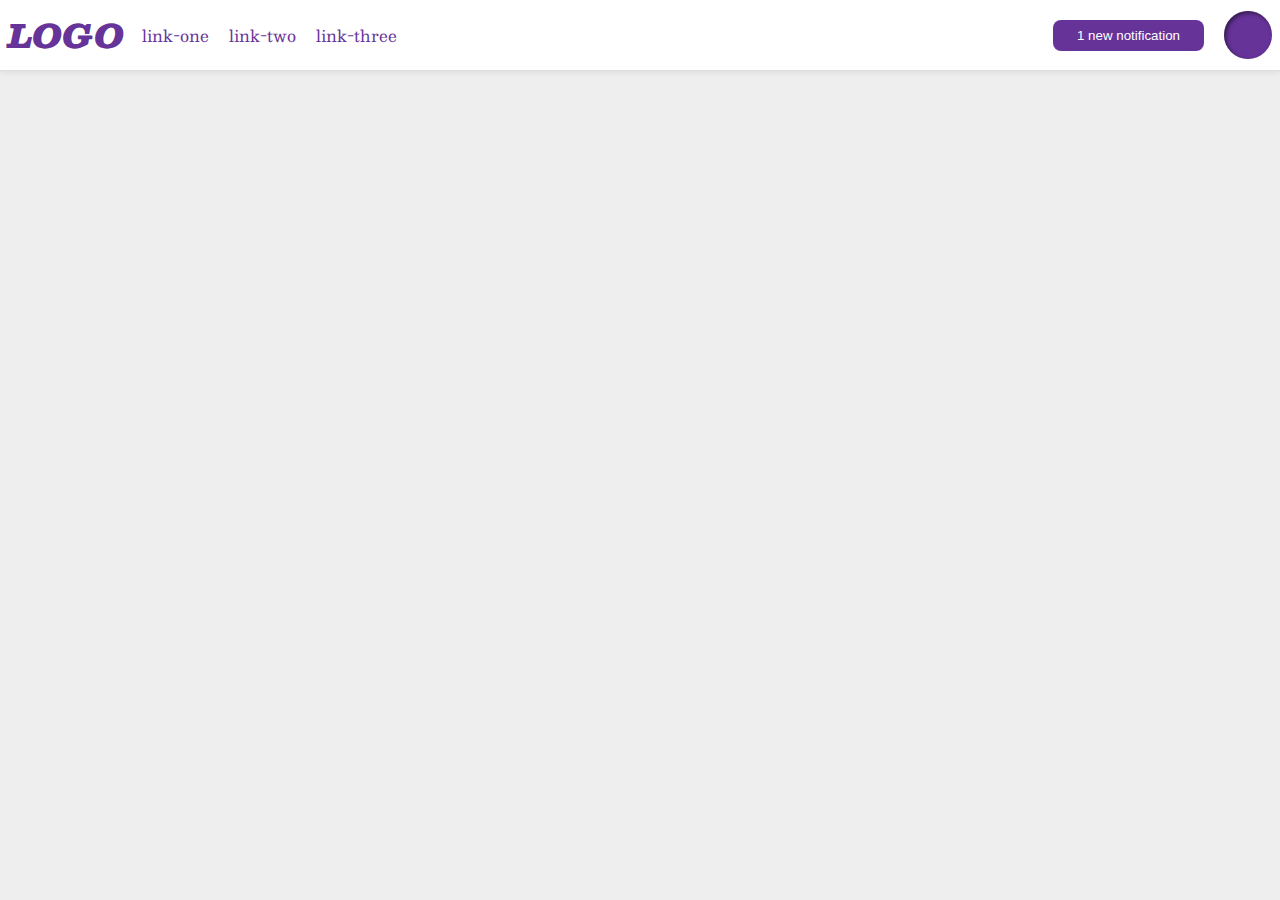
<file: flex/03-flex-header-2/index.html>
<!DOCTYPE html>
<html lang="en">
  <head>
    <meta charset="UTF-8">
    <meta http-equiv="X-UA-Compatible" content="IE=edge">
    <meta name="viewport" content="width=device-width, initial-scale=1.0">
    <title>Flex Header 2</title>
    <link rel="stylesheet" href="style.css">
  </head>
  <body>
    <div class="header">
      <div class="left-container">
      <div class="logo">
        LOGO
      </div>
      <ul class="links">
        <li><a href="google.com">link-one</a></li>
        <li><a href="google.com">link-two</a></li>
        <li><a href="google.com">link-three</a></li>
      </ul>
    </div>
    <div class="right-container">
      <button class="notifications">
        1 new notification
      </button>
      <div class="profile-image"></div>
    </div>
    </div>
  </body>
</html>
</file>
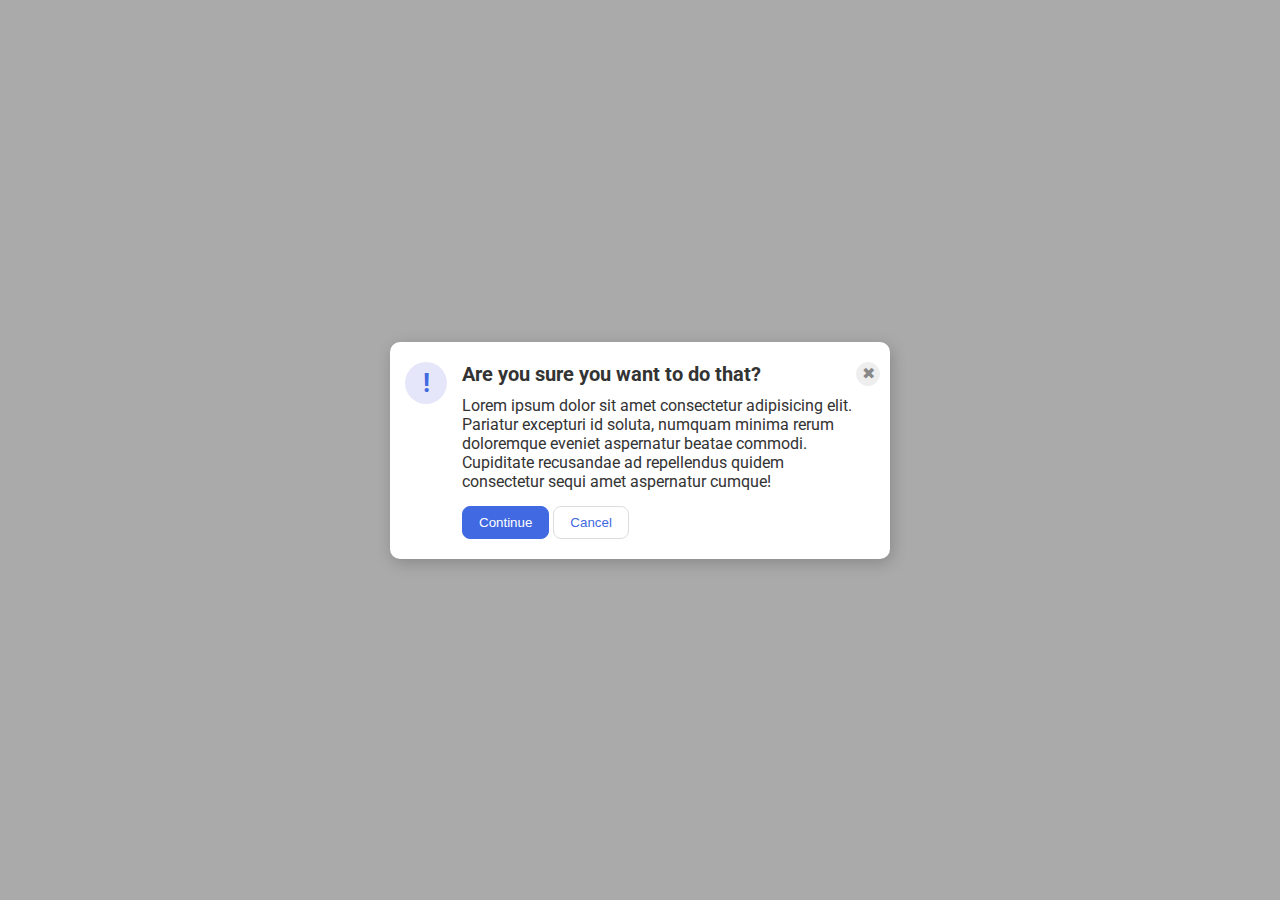
<file: flex/05-flex-modal/index.html>
<!DOCTYPE html>
<html lang="en">
  <head>
    <meta charset="UTF-8">
    <meta http-equiv="X-UA-Compatible" content="IE=edge">
    <meta name="viewport" content="width=device-width, initial-scale=1.0">
    <link rel="stylesheet" href="style.css">
    <title>Modal</title>
  </head>
  <body>
    <div class="modal">
      <div class="icon">!</div>
      <div class="text-block">
      <div class="header">Are you sure you want to do that?</div>
      <div class="text">Lorem ipsum dolor sit amet consectetur adipisicing elit. Pariatur excepturi id soluta, numquam minima rerum doloremque eveniet aspernatur beatae commodi. Cupiditate recusandae ad repellendus quidem consectetur sequi amet aspernatur cumque!</div>
      <button class="continue">Continue</button>
      <button class="cancel">Cancel</button>
    </div>
    <div><button class="close-button">✖</button></div>
    </div>
  </body>
</html>
</file>
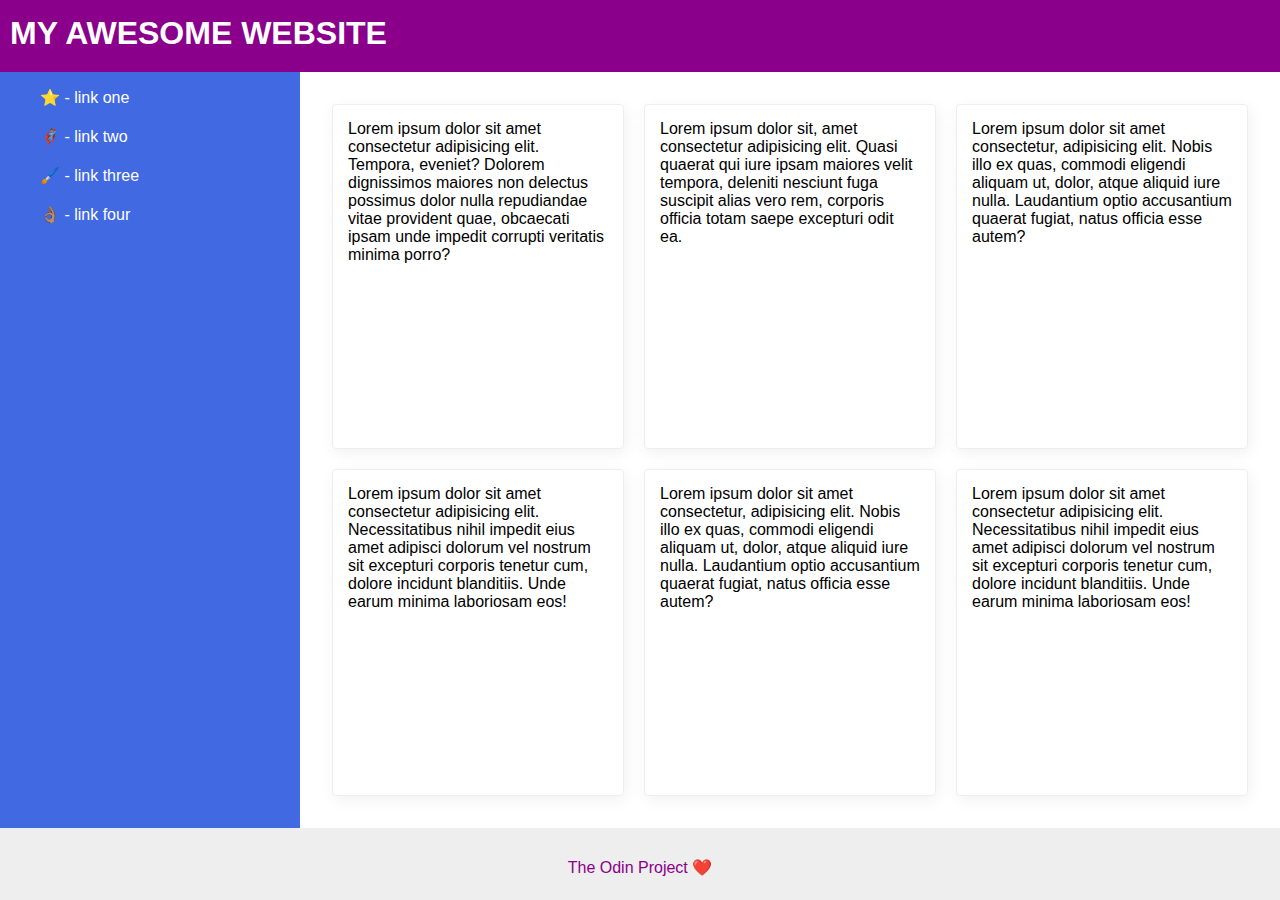
<file: flex/07-flex-layout-2/index.html>
<!DOCTYPE html>
<html lang="en">
  <head>
    <meta charset="UTF-8">
    <meta http-equiv="X-UA-Compatible" content="IE=edge">
    <meta name="viewport" content="width=device-width, initial-scale=1.0">
    <title>The Holy Grail</title>
    <link rel="stylesheet" href="style.css">
  </head>
  <body>
    <div class="header">
      <p>MY AWESOME WEBSITE</p>
    </div>
    <div class="middle">
    <div class="sidebar">
      <ul>
        <li><a href="#">⭐ - link one</a></li>
        <li><a href="#">🦸🏽‍♂️ - link two</a></li>
        <li><a href="#">🖌️ - link three</a></li>
        <li><a href="#">👌🏽 - link four</a></li>
      </ul>
    </div>
<div class="cards">
    <div class="card">Lorem ipsum dolor sit amet consectetur adipisicing elit. Tempora, eveniet? Dolorem dignissimos maiores non delectus possimus dolor nulla repudiandae vitae provident quae, obcaecati ipsam unde impedit corrupti veritatis minima porro?</div>
    <div class="card">Lorem ipsum dolor sit, amet consectetur adipisicing elit. Quasi quaerat qui iure ipsam maiores velit tempora, deleniti nesciunt fuga suscipit alias vero rem, corporis officia totam saepe excepturi odit ea.</div>
    <div class="card">Lorem ipsum dolor sit amet consectetur, adipisicing elit. Nobis illo ex quas, commodi eligendi aliquam ut, dolor, atque aliquid iure nulla. Laudantium optio accusantium quaerat fugiat, natus officia esse autem?</div>
    <div class="card">Lorem ipsum dolor sit amet consectetur adipisicing elit. Necessitatibus nihil impedit eius amet adipisci dolorum vel nostrum sit excepturi corporis tenetur cum, dolore incidunt blanditiis. Unde earum minima laboriosam eos!</div>
    <div class="card">Lorem ipsum dolor sit amet consectetur, adipisicing elit. Nobis illo ex quas, commodi eligendi aliquam ut, dolor, atque aliquid iure nulla. Laudantium optio accusantium quaerat fugiat, natus officia esse autem?</div>
    <div class="card">Lorem ipsum dolor sit amet consectetur adipisicing elit. Necessitatibus nihil impedit eius amet adipisci dolorum vel nostrum sit excepturi corporis tenetur cum, dolore incidunt blanditiis. Unde earum minima laboriosam eos!</div>
  </div>
</diV>
    <div class="footer">
      <p>The Odin Project ❤️</p>
    </div>
  </body>
</html>
</file>
<file: flex/03-flex-header-2/style.css>
/* this is some magical font-importing.  
you'll learn about it later. */
@import url('https://fonts.googleapis.com/css2?family=Besley:ital,wght@0,400;1,900&display=swap');

body {
  margin: 0;
  background: #eee;
  font-family: Besley, serif;
}

.header {
  background: white;
  border-bottom: 1px solid #ddd;
  box-shadow: 0 0 8px rgba(0,0,0,.1);
  display: flex;
  align-items: center;
  gap: center;
}

.profile-image {
  background: rebeccapurple;
  box-shadow: inset 2px 2px 4px rgba(0,0,0,.5);
  border-radius: 50%;
  width: 48px;
  height: 48px;
  flex-basis: auto;
  margin-left: 20px;
  margin-right: 8px;
  
}

.logo {
  color: rebeccapurple;
  font-size: 32px;
  font-weight: 900;
  font-style: italic;
  margin: 8px;
}

button {
  border: none;
  border-radius: 8px;
  background: rebeccapurple;
  color: white;
  padding: 8px 24px;
}

a {
  /* this removes the line under our links */
  text-decoration: none;
  color: rebeccapurple;
}

ul {
  list-style-type: none;
  gap: 20px;
  display: flex;
  justify-content: flex-start;
  align-items: center;
  margin-left: -30px;
}

.left-container {
  flex: 1;
  display: flex;
  align-items: center;
}

.right-container {
  flex: 1;
  display: flex;
  justify-content: flex-end;
  align-items: center;
}
</file>
<file: flex/05-flex-modal/style.css>
@import url('https://fonts.googleapis.com/css2?family=Roboto:wght@400;700&display=swap');

html, body {
  height: 100%;
}

body {
  font-family: Roboto, sans-serif;
  margin: 0;
  background: #aaa;
  color: #333;
  /* I'll give you this one for free lol */
  display: flex;
  align-items: center;
  justify-content: center;
}

.modal {
  background: white;
  width: 480px;
  border-radius: 10px;
  box-shadow: 2px 4px 16px rgba(0,0,0,.2);
  display: flex;
  padding: 20px 10px;
}

.icon {
  color: royalblue;
  font-size: 26px;
  font-weight: 700;
  background: lavender;
  width: 42px;
  height: 42px;
  border-radius: 50%;
  display: flex;
  align-items: center;
  justify-content: center;
  flex: 0 0 auto;
  margin-left: 5px;
}

.close-button {
  background: #eee;
  border-radius: 50%;
  color: #888;
  font-weight: 400;
  font-size: 16px;
  height: 24px;
  width: 24px;
  display: flex;
  align-items: center;
  justify-content: center;
  border: 1px solid #eee;
  padding: 0;
}

button {
  cursor: pointer;
  padding: 8px 16px;
  border-radius: 8px;
}

button.continue {
  background: royalblue;
  border: 1px solid royalblue;
  color: white;
}

button.cancel {
  background: white;
  border: 1px solid #ddd;
  color: royalblue;
}

.text-block {
  margin-left: 15px;
}

.header {
  font-size: 20px;
  font-weight: bold;
  margin-bottom: 10px;
}

.text {
  margin-bottom: 15px;
}
</file>
<file: flex/07-flex-layout-2/style.css>
body {
  font-family: -apple-system, BlinkMacSystemFont, 'Segoe UI', Roboto, Oxygen, Ubuntu, Cantarell, 'Open Sans', 'Helvetica Neue', sans-serif;
  margin: 0;
  min-height: 100vh;
  display: flex;
  flex-direction: column;
  justify-content: space-between;
}

.header {
  height: 72px;
  background: darkmagenta;
  color: white;
  font-weight: bold;
  font-size: 32px;
}

.header > p {
margin-top: 15px;
margin-bottom: 15px;
margin-left: 10px;
}

.footer {
  height: 72px;
  background: #eee;
  color: darkmagenta;
  text-align: center;
}

.footer > p {
  margin-top: 30px;
  margin-bottom: 30px;
}

.sidebar {
  width: 300px;
  background: royalblue;
  box-sizing: border-box;
}

.card {
  border: 1px solid #eee;
  box-shadow: 2px 4px 16px rgba(0,0,0,.06);
  border-radius: 4px;
  flex: 1 25%;
  padding: 15px;
}

.cards {
  display: flex;
  flex-wrap: wrap;
  padding: 32px;
  gap: 20px;
}

.middle {
  display: flex;
  flex: 1;
}

.sidebar {
  width: 300px;
  flex: 1 0 auto;
  padding-right: 16px;
}

ul{
display: flex;
flex-direction: column;
gap: 20px;
}

li {
  list-style-type: none;
}

a {
  color: white;
  text-decoration: none;
}
</file>
